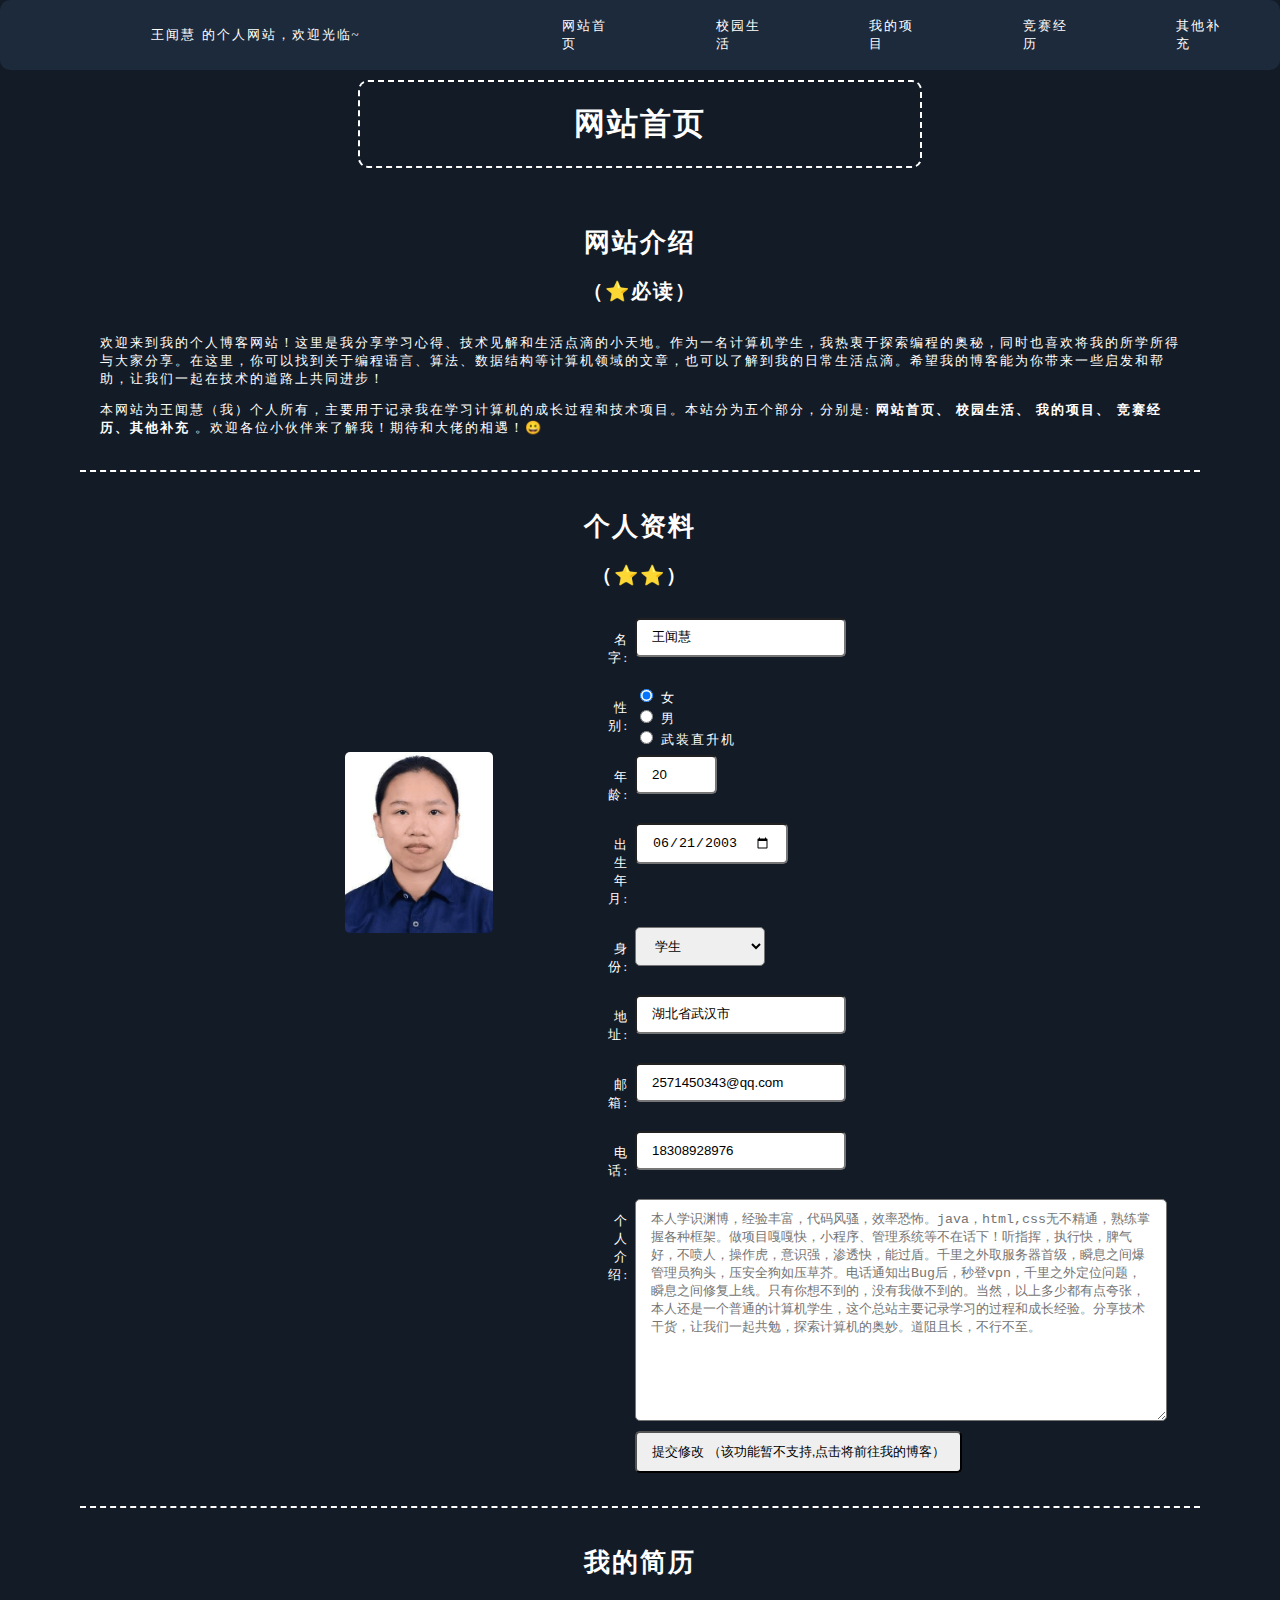
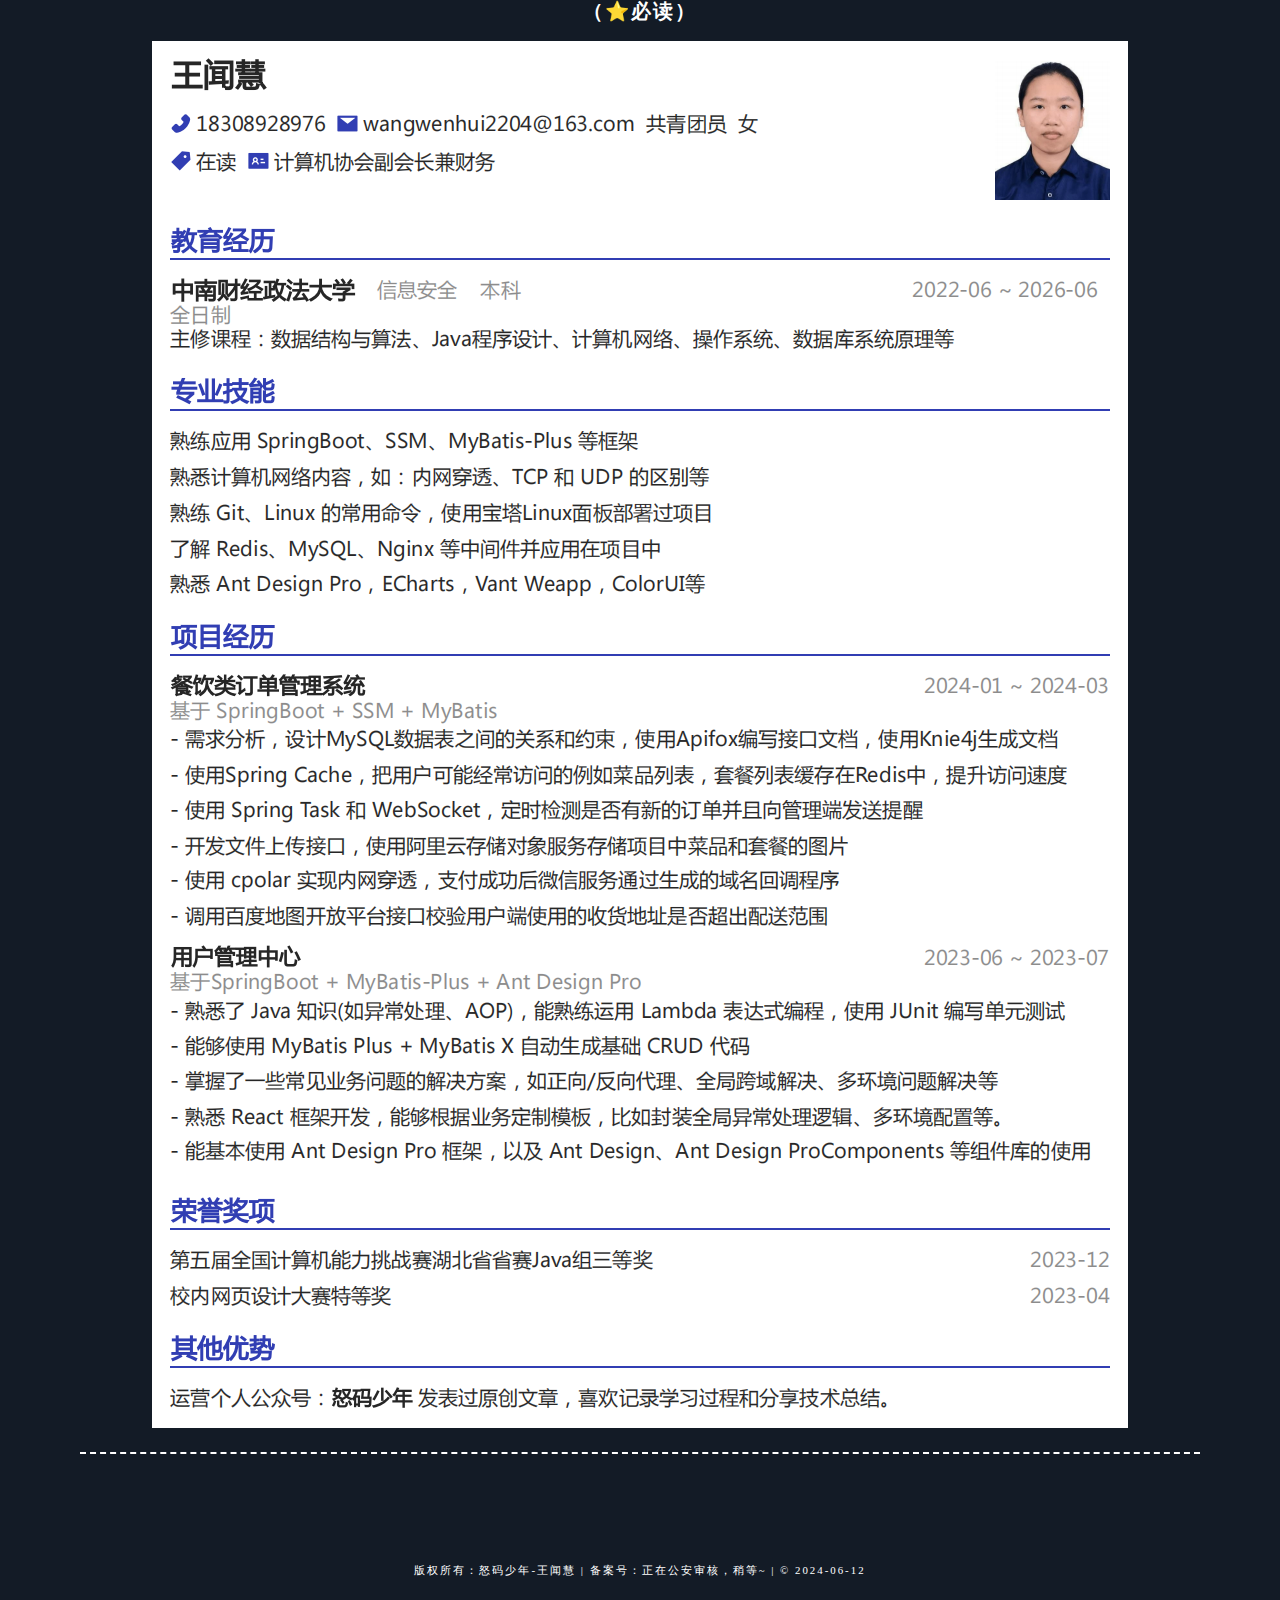
<file: index.html>
<!DOCTYPE html>
<html lang="en">

<head>
    <meta charset="UTF-8">
    <meta name="viewport" content="width=device-width, initial-scale=1.0">
    <title>个人网站-首页</title>
    <!-- 公共样式 -->
    <link rel="stylesheet" href="./css/base.css">
    <!-- 网站首页页面样式 -->
    <link rel="stylesheet" href="./css/index.css">
</head>

<body>
    <!-- 头部导航 -->
    <header>
        <div class="header-left">王闻慧 的个人网站，欢迎光临~</div>
        <div class="header-right">
            <a href="./index.html" target="_blank">网站首页</a>
            <a href="./html/campus.html" target="_blank">校园生活</a>
            <a href="./html/project.html" target="_blank">我的项目</a>
            <a href="./html/contest.html" target="_blank">竞赛经历</a>
            <a href="./html/other.html" target="_blank">其他补充</a>
        </div>
    </header>
    <!-- 中部内容 -->
    <div class="central">

        <!-- 页面title -->
        <div class="central-title">
            <h1>网站首页</h1>
        </div>
        <!-- 页面内容 -->

        <!-- 网站介绍 -->
        <div class="content-item">
            <div class="item-title">
                <h1>网站介绍</h1>
                <h2>（⭐必读）</h2>
            </div>
            <div class="item-content">
                <p>
                    欢迎来到我的个人博客网站！这里是我分享学习心得、技术见解和生活点滴的小天地。作为一名计算机学生，我热衷于探索编程的奥秘，同时也喜欢将我的所学所得与大家分享。在这里，你可以找到关于编程语言、算法、数据结构等计算机领域的文章，也可以了解到我的日常生活点滴。希望我的博客能为你带来一些启发和帮助，让我们一起在技术的道路上共同进步！
                </p>
                <p>本网站为王闻慧（我）个人所有，主要用于记录我在学习计算机的成长过程和技术项目。本站分为五个部分，分别是:
                    <a href="./index.html" target="_blank"><strong>网站首页、</strong></a>
                    <a href="./html/campus.html" target="_blank"><strong>校园生活、</strong></a>
                    <a href="./html/project.html" target="_blank"><strong>我的项目、</strong></a>
                    <a href="./html/contest.html" target="_blank"><strong>竞赛经历、</strong></a><a href="./html/other.html"
                        target="_blank"><strong>其他补充</strong></a>
                    。欢迎各位小伙伴来了解我！期待和大佬的相遇！😀
                </p>
            </div>
        </div>
        <!-- 个人资料 -->
        <div class="content-item">
            <div class="item-title">
                <h1>个人资料</h1>
                <h2>（⭐⭐）</h2>
            </div>
            <div class="item-content information">
                <div class="information-left">
                    <img src="./images/ID-photo.jpg" alt="ID-">
                </div>
                <div class="information-right">
                    <form action="https://blog.csdn.net/m0_74469506" method="post">
                        <div class="tableRow">
                            <p> 名字: </p>
                            <p> <input type="text" name="name" value="王闻慧" placeholder="王闻慧" required> </p>
                        </div>
                        <div class="tableRow">
                            <p> 性别: </p>
                            <p>
                                <input type="radio" name="gender" value="女" placeholder="女" checked> 女 <br>
                                <input type="radio" name="gender" value="男" placeholder="男"> 男 <br>
                                <input type="radio" name="gender" value="武装直升机" placeholder="武装直升机">
                                武装直升机
                            </p>
                        </div>
                        <div class="tableRow">
                            <p> 年龄: </p>
                            <p> <input type="number" name="bags" value="20" min="1" max="25" placeholder="20"> </p>
                        </div>
                        <div class="tableRow label">
                            <p> 出生年月: </p>
                            <p> <input type="date" name="date" value="2003-06-21" placeholder="2003-06-21"> </p>
                        </div>
                        <div class="tableRow">
                            <p>
                                身份:
                            </p>
                            <p>
                                <select name="role" title="role">
                                    <option value="student">学生</option>
                                    <option value="preparing-programmer">预备役程序员</option>
                                    <option value="post-2000s">00后</option>
                                    <option value="novel-comic-fan">小说漫画狂魔</option>
                                </select>
                            </p>
                        </div>
                        <div class="tableRow">
                            <p> 地址: </p>
                            <p> <input type="text" name="address" value="湖北省武汉市" placeholder="湖北省武汉市" required> </p>
                        </div>
                        <div class="tableRow">
                            <p> 邮箱: </p>
                            <p> <input type="email" name="zip" value="2571450343@qq.com" placeholder="2571450343@qq.com"
                                    required> </p>
                        </div>
                        <div class="tableRow">
                            <p> 电话: </p>
                            <p> <input type="tel" name="phone" value="18308928976" placeholder="18308928976" required>
                            </p>
                        </div>
                        <div class="tableRow">
                            <p> 个人介绍: </p>
                            <p>
                                <textarea name="comments"
                                    placeholder="本人学识渊博，经验丰富，代码风骚，效率恐怖。java，html,css无不精通，熟练掌握各种框架。做项目嘎嘎快，小程序、管理系统等不在话下！听指挥，执行快，脾气好，不喷人，操作虎，意识强，渗透快，能过盾。千里之外取服务器首级，瞬息之间爆管理员狗头，压安全狗如压草芥。电话通知出Bug后，秒登vpn，千里之外定位问题，瞬息之间修复上线。只有你想不到的，没有我做不到的。当然，以上多少都有点夸张，本人还是一个普通的计算机学生，这个总站主要记录学习的过程和成长经验。分享技术干货，让我们一起共勉，探索计算机的奥妙。道阻且长，不行不至。"></textarea>
                            </p>
                        </div>
                        <div class="tableRow">
                            <p></p>
                            <p> <input type="submit" value="提交修改 （该功能暂不支持,点击将前往我的博客）"> </p>
                        </div>
                    </form>

                </div>
            </div>
        </div>
        <!-- 我的简历 -->
        <div class="content-item">
            <div class="item-title">
                <h1>我的简历</h1>
                <h2>（⭐必读）</h2>
            </div>
            <div class="item-content">
                <img src="./images/jianli.png" alt="我的简历">
            </div>
        </div>
    </div>
    <!-- 尾部信息 -->
    <footer>
        <div>
            <a href="./images/wx.jpg" target="_blank">版权所有：怒码少年-王闻慧</a>&nbsp;|&nbsp;备案号：正在公安审核，稍等~&nbsp;|&nbsp;&copy;
            2024-06-12
        </div>
    </footer>
</body>

</html>
</file>
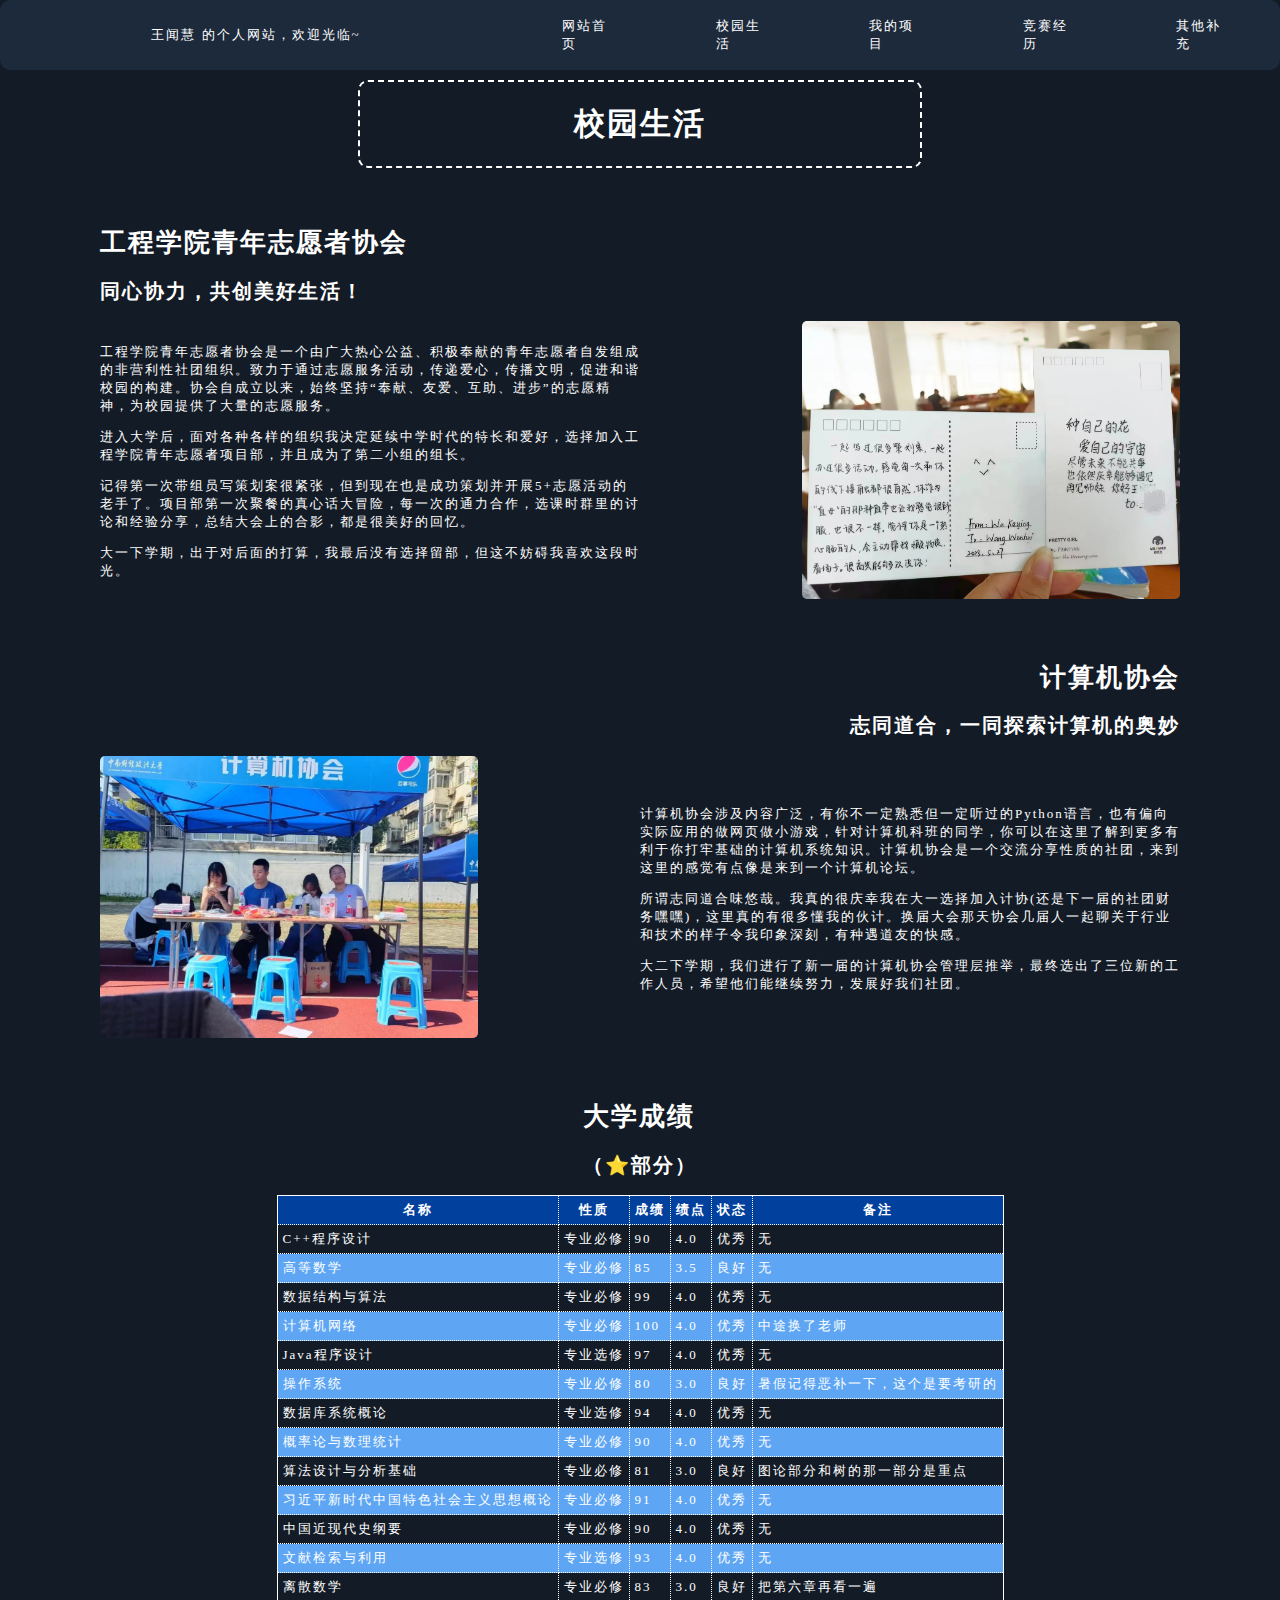
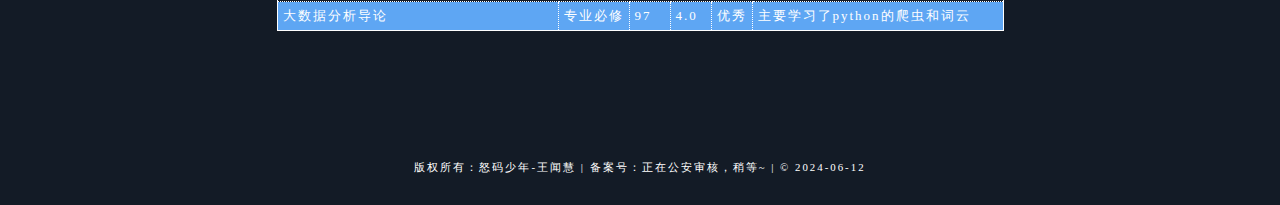
<file: html/campus.html>
<!DOCTYPE html>
<html lang="en">

<head>
    <meta charset="UTF-8">
    <meta name="viewport" content="width=device-width, initial-scale=1.0">
    <title>校园生活</title>
    <!-- 公共样式 -->
    <link rel="stylesheet" href="../css/base.css">
    <!-- 校园生活页面样式 -->
    <link rel="stylesheet" href="../css/campus.css">
</head>

<body>
    <!-- 头部导航 -->
    <header>
        <div class="header-left">王闻慧 的个人网站，欢迎光临~</div>
        <div class="header-right">
            <a href="../index.html" target="_blank">网站首页</a>
            <a href="./campus.html" target="_blank">校园生活</a>
            <a href="./project.html" target="_blank">我的项目</a>
            <a href="./contest.html" target="_blank">竞赛经历</a>
            <a href="./other.html" target="_blank">其他补充</a>
        </div>
    </header>
    <!-- 中部内容 -->
    <div class="central">
        <!-- 页面title -->
        <div class="central-title">
            <h1>校园生活</h1>
        </div>

        <!-- 页面内容 -->
        <!-- 志愿活动 -->
        <div class="content-item">
            <div class="item-title">
                <h1>工程学院青年志愿者协会</h1>
                <h2>同心协力，共创美好生活！</h2>
            </div>
            <div class="item-content activity">
                <div class="activity-left">
                    <p>工程学院青年志愿者协会是一个由广大热心公益、积极奉献的青年志愿者自发组成的非营利性社团组织。致力于通过志愿服务活动，传递爱心，传播文明，促进和谐校园的构建。协会自成立以来，始终坚持“奉献、友爱、互助、进步”的志愿精神，为校园提供了大量的志愿服务。
                    </p>
                    <p>
                        进入大学后，面对各种各样的组织我决定延续中学时代的特长和爱好，选择加入工程学院青年志愿者项目部，并且成为了第二小组的组长。
                    </p>
                    <p>
                        记得第一次带组员写策划案很紧张，但到现在也是成功策划并开展5+志愿活动的老手了。项目部第一次聚餐的真心话大冒险，每一次的通力合作，选课时群里的讨论和经验分享，总结大会上的合影，都是很美好的回忆。
                    </p>
                    <p>
                        大一下学期，出于对后面的打算，我最后没有选择留部，但这不妨碍我喜欢这段时光。
                    </p>
                </div>
                <div class="activity-right">
                    <img src="../images/qingnian.jpg" alt="志愿者协会活动卡片">
                </div>
            </div>
        </div>
        <!-- 社团活动 -->
        <div class="content-item">
            <div class="item-title computer-title">
                <h1>计算机协会</h1>
                <h2>志同道合，一同探索计算机的奥妙</h2>
            </div>
            <div class="item-content activity">
                <div class="computer-left">
                    <img src="../images/computer.jpg" alt="计算机协会活动卡片">
                </div>
                <div class="computer-right">
                    <p>计算机协会涉及内容广泛，有你不一定熟悉但一定听过的Python语言，也有偏向实际应用的做网页做小游戏，针对计算机科班的同学，你可以在这里了解到更多有利于你打牢基础的计算机系统知识。计算机协会是一个交流分享性质的社团，来到这里的感觉有点像是来到一个计算机论坛。
                    </p>
                    <p>
                        所谓志同道合味悠哉。我真的很庆幸我在大一选择加入计协(还是下一届的社团财务嘿嘿)，这里真的有很多懂我的伙计。换届大会那天协会几届人一起聊关于行业和技术的样子令我印象深刻，有种遇道友的快感。
                    </p>
                    <p>
                        大二下学期，我们进行了新一届的计算机协会管理层推举，最终选出了三位新的工作人员，希望他们能继续努力，发展好我们社团。
                    </p>
                </div>
            </div>
        </div>
        <!-- 大学成绩 -->
        <div class="content-item grades">
            <div class="item-title">
                <h1>大学成绩</h1>
                <h2>（⭐部分）</h2>
            </div>
            <div class="item-content">
                <table>
                    <thead>
                        <tr>
                            <th>名称</th>
                            <th>性质</th>
                            <th>成绩</th>
                            <th>绩点</th>
                            <th>状态</th>
                            <th>备注</th>
                        </tr>
                    </thead>
                    <tbody>
                        <tr>
                            <td>C++程序设计</td>
                            <td class="center">专业必修</td>
                            <td class="center">90</td>
                            <td class="right">4.0</td>
                            <td class="right">优秀</td>
                            <td class="center">无</td>
                        </tr>
                        <tr class="cellcolor">
                            <td>高等数学</td>
                            <td class="center">专业必修</td>
                            <td class="center">85</td>
                            <td class="right">3.5</td>
                            <td class="right">良好</td>
                            <td class="center">无</td>
                        </tr>
                        <tr>
                            <td>数据结构与算法</td>
                            <td class="center">专业必修</td>
                            <td class="center">99</td>
                            <td class="right">4.0</td>
                            <td class="right">优秀</td>
                            <td class="center">无</td>
                        </tr>
                        <tr class="cellcolor">
                            <td>计算机网络</td>
                            <td class="center">专业必修</td>
                            <td class="center">100</td>
                            <td class="right">4.0</td>
                            <td class="right">优秀</td>
                            <td class="center">中途换了老师</td>
                        </tr>
                        <tr>
                            <td>Java程序设计</td>
                            <td class="center">专业选修</td>
                            <td class="center">97</td>
                            <td class="right">4.0</td>
                            <td class="right">优秀</td>
                            <td class="center">无</td>
                        </tr>
                        <tr class="cellcolor">
                            <td>操作系统</td>
                            <td class="center">专业必修</td>
                            <td class="center">80</td>
                            <td class="right">3.0</td>
                            <td class="right">良好</td>
                            <td class="center">暑假记得恶补一下，这个是要考研的</td>
                        </tr>
                        <tr>
                            <td>数据库系统概论</td>
                            <td class="center">专业选修</td>
                            <td class="center">94</td>
                            <td class="right">4.0</td>
                            <td class="right">优秀</td>
                            <td class="center">无</td>
                        </tr>
                        <tr class="cellcolor">
                            <td>概率论与数理统计</td>
                            <td class="center">专业必修</td>
                            <td class="center">90</td>
                            <td class="right">4.0</td>
                            <td class="right">优秀</td>
                            <td class="center">无</td>
                        </tr>
                        <tr>
                            <td>算法设计与分析基础</td>
                            <td class="center">专业必修</td>
                            <td class="center">81</td>
                            <td class="right">3.0</td>
                            <td class="right">良好</td>
                            <td class="center">图论部分和树的那一部分是重点</td>
                        </tr>
                        <tr class="cellcolor">
                            <td>习近平新时代中国特色社会主义思想概论</td>
                            <td class="center">专业必修</td>
                            <td class="center">91</td>
                            <td class="right">4.0</td>
                            <td class="right">优秀</td>
                            <td class="center">无</td>
                        </tr>
                        <tr>
                            <td>中国近现代史纲要</td>
                            <td class="center">专业必修</td>
                            <td class="center">90</td>
                            <td class="right">4.0</td>
                            <td class="right">优秀</td>
                            <td class="center">无</td>
                        </tr>
                        <tr class="cellcolor">
                            <td>文献检索与利用</td>
                            <td class="center">专业选修</td>
                            <td class="center">93</td>
                            <td class="right">4.0</td>
                            <td class="right">优秀</td>
                            <td class="center">无</td>
                        </tr>
                        <tr>
                            <td>离散数学</td>
                            <td class="center">专业必修</td>
                            <td class="center">83</td>
                            <td class="right">3.0</td>
                            <td class="right">良好</td>
                            <td class="center">把第六章再看一遍</td>
                        </tr>
                        <tr class="cellcolor">
                            <td>大数据分析导论</td>
                            <td class="center">专业必修</td>
                            <td class="center">97</td>
                            <td class="right">4.0</td>
                            <td class="right">优秀</td>
                            <td class="center">主要学习了python的爬虫和词云</td>
                        </tr>
                    </tbody>

                </table>
            </div>
        </div>
    </div>
    <!-- 尾部信息 -->
    <footer>
        <div>
            <a href="./images/wx.jpg" target="_blank">版权所有：怒码少年-王闻慧</a>&nbsp;|&nbsp;备案号：正在公安审核，稍等~&nbsp;|&nbsp;&copy;
            2024-06-12
        </div>
    </footer>
</body>

</html>
</file>
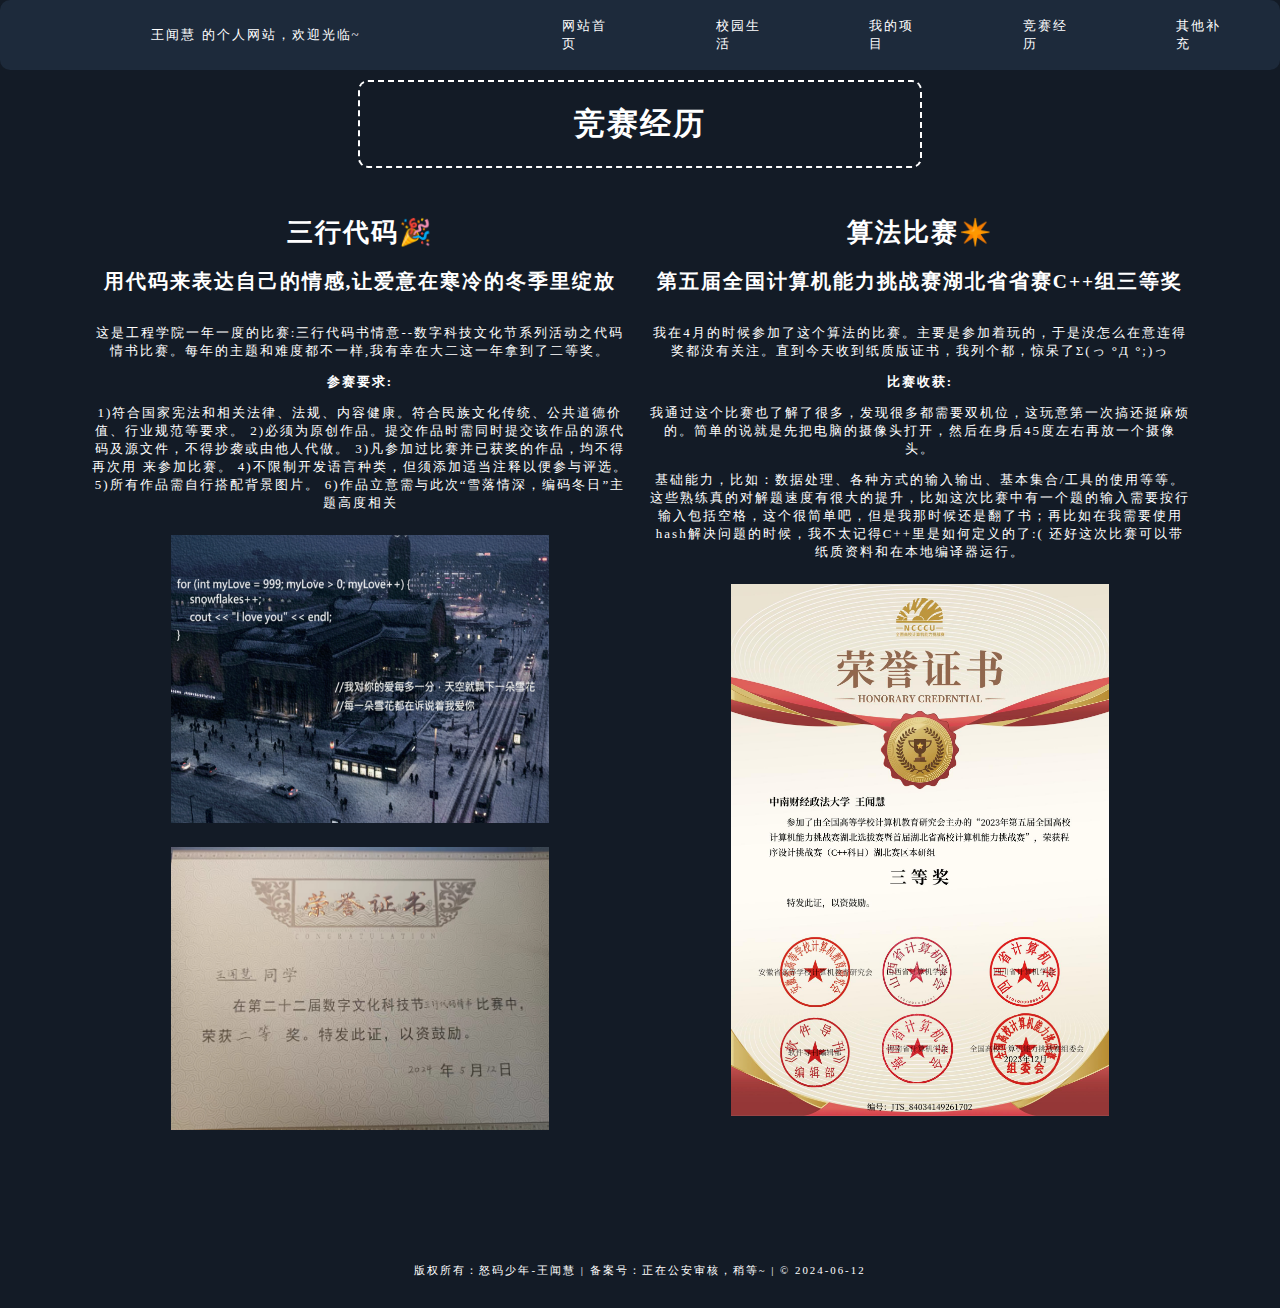
<file: html/contest.html>
<!DOCTYPE html>
<html lang="en">

<head>
    <meta charset="UTF-8">
    <meta name="viewport" content="width=device-width, initial-scale=1.0">
    <title>竞赛经历</title>
    <!-- 公共样式 -->
    <link rel="stylesheet" href="../css/base.css">
    <!-- 竞赛经历页面样式 -->
    <link rel="stylesheet" href="../css/contest.css">
</head>

<body>
    <!-- 头部导航 -->
    <header>
        <div class="header-left">王闻慧 的个人网站，欢迎光临~</div>
        <div class="header-right">
            <a href="../index.html" target="_blank">网站首页</a>
            <a href="./campus.html" target="_blank">校园生活</a>
            <a href="./project.html" target="_blank">我的项目</a>
            <a href="./contest.html" target="_blank">竞赛经历</a>
            <a href="./other.html" target="_blank">其他补充</a>
        </div>
    </header>
    <!-- 中部 -->
    <div class="central">
        <!-- 页面title -->
        <div class="central-title">
            <h1>竞赛经历</h1>
        </div>
        <!-- 页面内容 -->
        <div class="content">
            <!-- 三行代码 -->
            <div class="content-item">
                <div class="item-title">
                    <h1>三行代码🎉</h1>
                    <h2>用代码来表达自己的情感,让爱意在寒冷的冬季里绽放</h2>
                </div>
                <div class="item-content">
                    <p>
                        这是工程学院一年一度的比赛:三行代码书情意--数字科技文化节系列活动之代码情书比赛。每年的主题和难度都不一样,我有幸在大二这一年拿到了二等奖。
                    </p>
                    <strong>参赛要求:</strong>
                    <p>
                        1)符合国家宪法和相关法律、法规、内容健康。符合民族文化传统、公共道德价值、行业规范等要求。

                        2)必须为原创作品。提交作品时需同时提交该作品的源代码及源文件，不得抄袭或由他人代做。

                        3)凡参加过比赛并已获奖的作品，均不得再次用

                        来参加比赛。

                        4)不限制开发语言种类，但须添加适当注释以便参与评选。

                        5)所有作品需自行搭配背景图片。

                        6)作品立意需与此次“雪落情深，编码冬日”主题高度相关

                    </p>
                </div>
                <div class="item-content">
                    <img src="../images/contest01.png" alt="代码情书比赛作品">
                </div>
                <div class="item-content">
                    <img src="../images/contest00.jpg" alt="代码情书比赛获奖">
                </div>
            </div>
            <!-- 算法比赛 -->
            <div class="content-item">
                <div class="item-title">
                    <h1>算法比赛✴️</h1>
                    <h2>第五届全国计算机能力挑战赛湖北省省赛C++组三等奖</h2>
                </div>
                <div class="item-content">
                    <p>
                        我在4月的时候参加了这个算法的比赛。主要是参加着玩的，于是没怎么在意连得奖都没有关注。直到今天收到纸质版证书，我列个都，惊呆了Σ(っ °Д °;)っ
                    </p>
                    <strong>比赛收获:</strong>
                    <p>
                        我通过这个比赛也了解了很多，发现很多都需要双机位，这玩意第一次搞还挺麻烦的。简单的说就是先把电脑的摄像头打开，然后在身后45度左右再放一个摄像头。
                    </p>
                    <p>
                        基础能力，比如：数据处理、各种方式的输入输出、基本集合/工具的使用等等。

                        这些熟练真的对解题速度有很大的提升，比如这次比赛中有一个题的输入需要按行输入包括空格，这个很简单吧，但是我那时候还是翻了书；再比如在我需要使用hash解决问题的时候，我不太记得C++里是如何定义的了:(

                        还好这次比赛可以带纸质资料和在本地编译器运行。
                    </p>
                </div>
                <div class="item-content">
                    <img src="../images/contest02.jpg" alt="算法比赛获奖">
                </div>
            </div>
        </div>

    </div>
    <!-- 尾部信息 -->
    <footer>
        <div>
            <a href="./images/wx.jpg" target="_blank">版权所有：怒码少年-王闻慧</a>&nbsp;|&nbsp;备案号：正在公安审核，稍等~&nbsp;|&nbsp;&copy;
            2024-06-12
        </div>
    </footer>
</body>

</html>
</file>
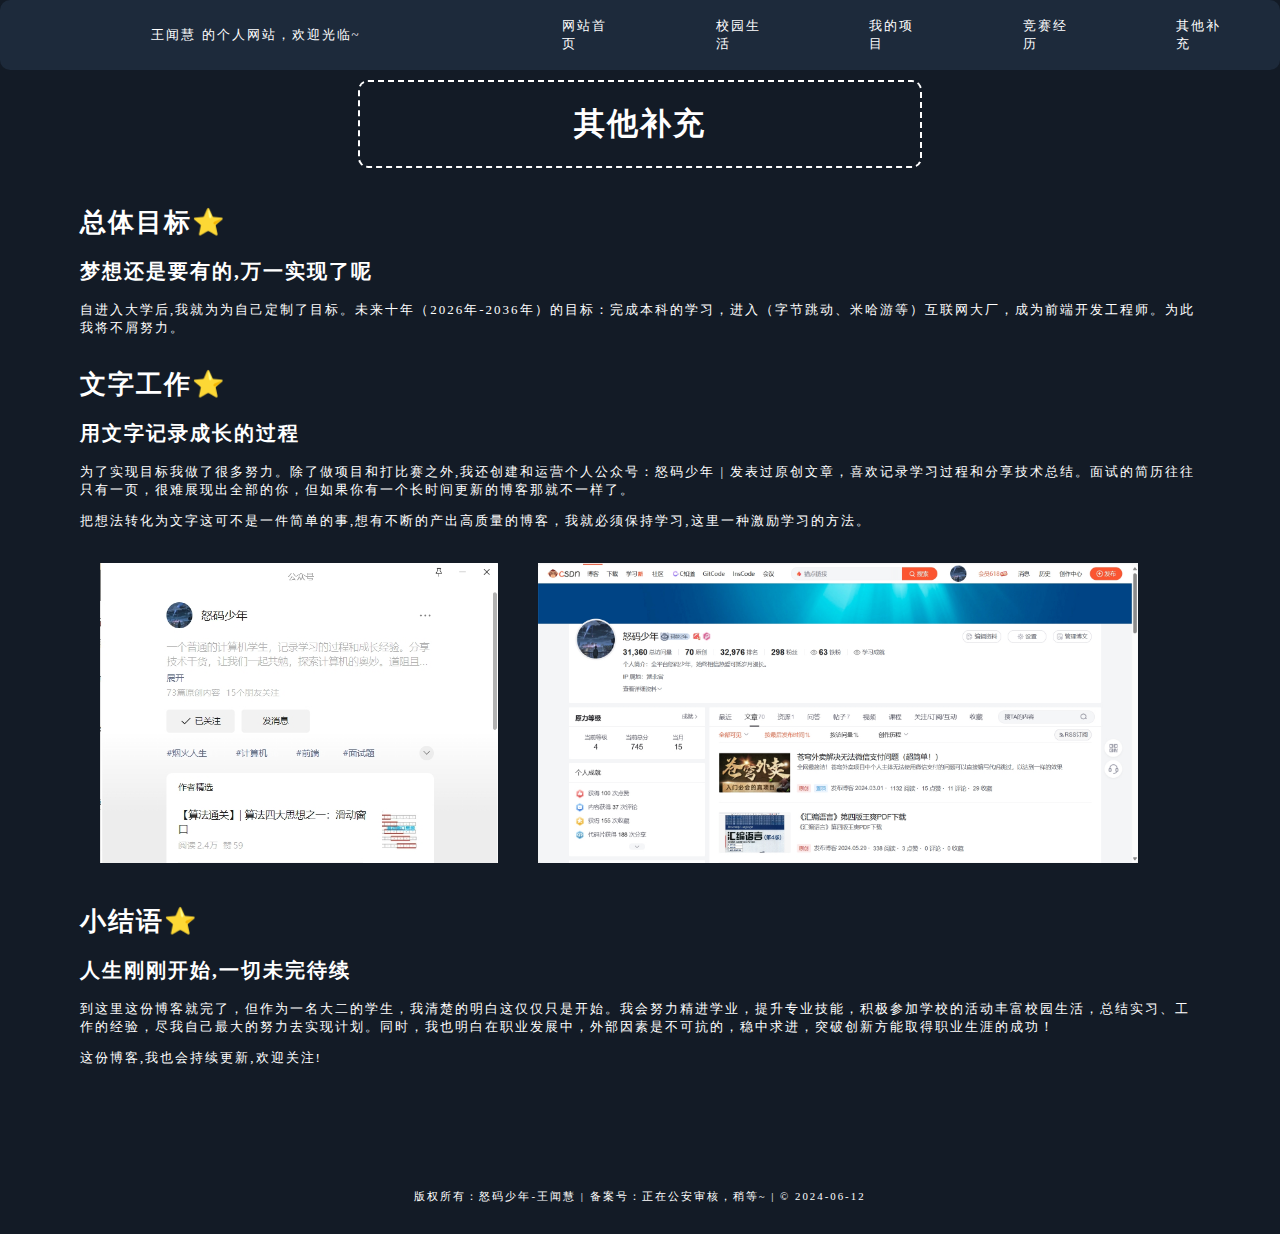
<file: html/other.html>
<!DOCTYPE html>
<html lang="en">

<head>
    <meta charset="UTF-8">
    <meta name="viewport" content="width=device-width, initial-scale=1.0">
    <title>其他补充</title>
    <!-- 公共样式 -->
    <link rel="stylesheet" href="../css/base.css">
    <!-- 其他补充页面样式 -->
    <link rel="stylesheet" href="../css/other.css">
</head>

<body>
    <!-- 头部导航 -->
    <header>
        <div class="header-left">王闻慧 的个人网站，欢迎光临~</div>
        <div class="header-right">
            <a href="../index.html" target="_blank">网站首页</a>
            <a href="./campus.html" target="_blank">校园生活</a>
            <a href="./project.html" target="_blank">我的项目</a>
            <a href="./contest.html" target="_blank">竞赛经历</a>
            <a href="./other.html" target="_blank">其他补充</a>
        </div>
    </header>
    <!-- 中部 -->
    <div class="central">
        <!-- 页面title -->
        <div class="central-title">
            <h1>其他补充</h1>
        </div>
        <!-- 页面内容 -->

        <!-- 总体目标 -->
        <div class="content-item">
            <div class="item-title">
                <h1>总体目标⭐</h1>
                <h2>梦想还是要有的,万一实现了呢</h2>
            </div>
            <div class="item-content">
                <p>
                    自进入大学后,我就为为自己定制了目标。未来十年（2026年-2036年）的目标：完成本科的学习，进入（字节跳动、米哈游等）互联网大厂，成为前端开发工程师。为此我将不屑努力。
                </p>
            </div>
        </div>
        <!-- 文字工作 -->
        <div class="content-item">
            <div class="item-title">
                <h1>文字工作⭐</h1>
                <h2>用文字记录成长的过程</h2>
            </div>
            <div class="item-content">
                <p>
                    为了实现目标我做了很多努力。除了做项目和打比赛之外,我还创建和运营个人公众号：怒码少年 |
                    发表过原创文章，喜欢记录学习过程和分享技术总结。面试的简历往往只有一页，很难展现出全部的你，但如果你有一个长时间更新的博客那就不一样了。
                </p>
                <p>
                    把想法转化为文字这可不是一件简单的事,想有不断的产出高质量的博客，我就必须保持学习,这里一种激励学习的方法。
                </p>
            </div>
        </div>
        <!-- 文字工作的图片 -->
        <div class="content-item">
            <img src="../images/other01.jpg" alt="个人公众号">
        </div>
        <div class="content-item">
            <img src="../images/other02.png" alt="个人博客">
        </div>
        <!-- 小结语 -->
        <div class="content-item">
            <div class="item-title">
                <h1>小结语⭐</h1>
                <h2>人生刚刚开始,一切未完待续</h2>
            </div>
            <div class="item-content">
                <p>
                    到这里这份博客就完了，但作为一名大二的学生，我清楚的明白这仅仅只是开始。我会努力精进学业，提升专业技能，积极参加学校的活动丰富校园生活，总结实习、工作的经验，尽我自己最大的努力去实现计划。同时，我也明白在职业发展中，外部因素是不可抗的，稳中求进，突破创新方能取得职业生涯的成功！
                </p>
                <p>
                    这份博客,我也会持续更新,欢迎关注!
                </p>
            </div>
        </div>
    </div>
    </div>
    <!-- 尾部信息 -->
    <footer>
        <div>
            <a href="./images/wx.jpg" target="_blank">版权所有：怒码少年-王闻慧</a>&nbsp;|&nbsp;备案号：正在公安审核，稍等~&nbsp;|&nbsp;&copy;
            2024-06-12
        </div>
    </footer>
</body>

</html>
</file>
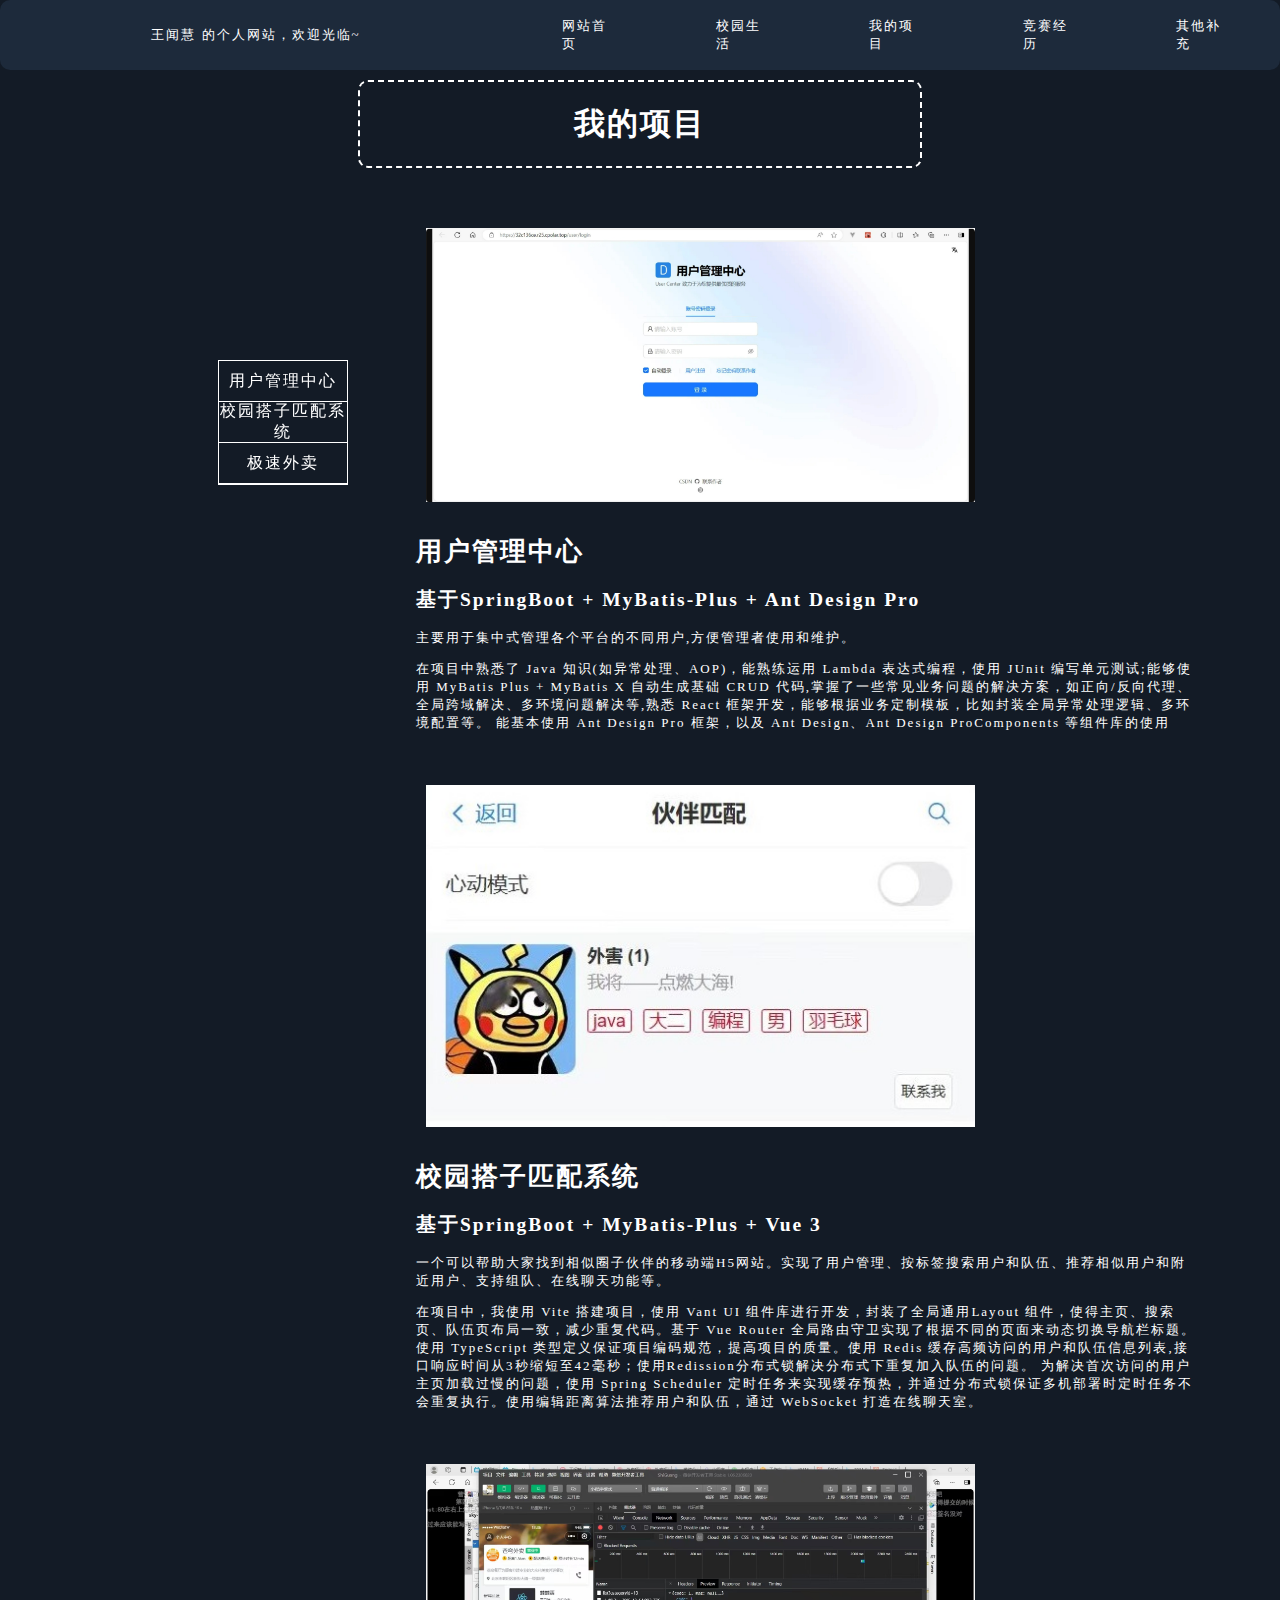
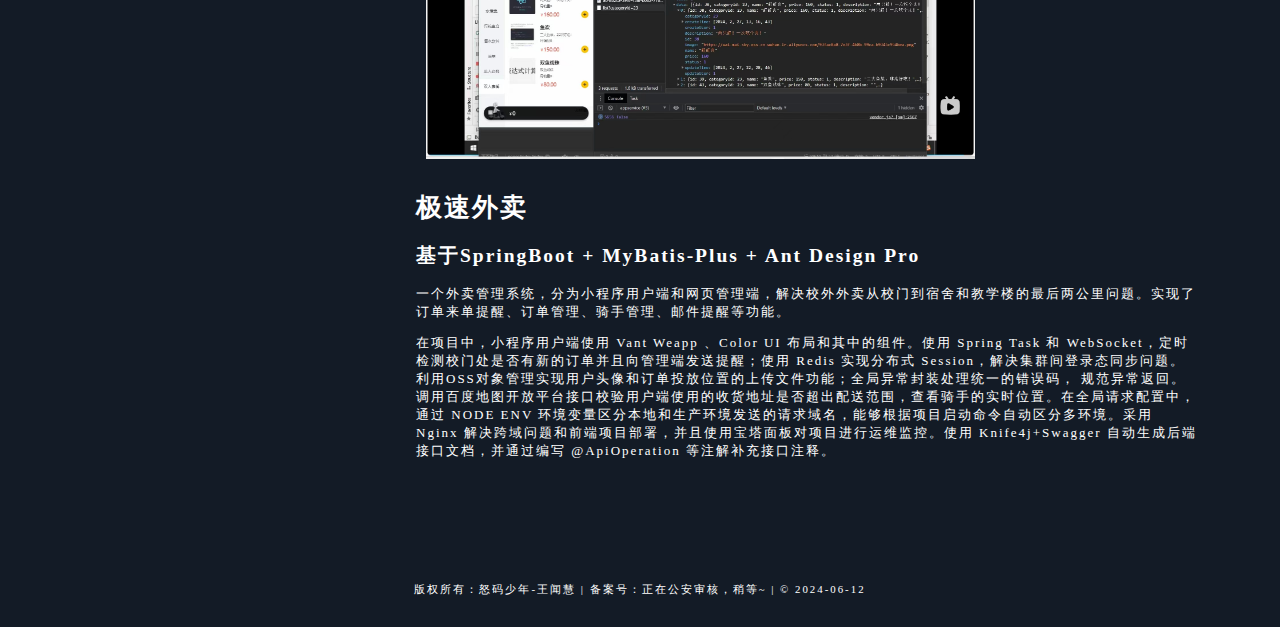
<file: html/project.html>
<!DOCTYPE html>
<html lang="en">

<head>
    <meta charset="UTF-8">
    <meta name="viewport" content="width=device-width, initial-scale=1.0">
    <title>我的项目</title>
    <!-- 公共样式 -->
    <link rel="stylesheet" href="../css/base.css">
    <!-- 我的项目页面样式 -->
    <link rel="stylesheet" href="../css/project.css">
</head>

<body>
    <!-- 头部导航 -->
    <header>
        <div class="header-left">王闻慧 的个人网站，欢迎光临~</div>
        <div class="header-right">
            <a href="../index.html" target="_blank">网站首页</a>
            <a href="./campus.html" target="_blank">校园生活</a>
            <a href="./project.html" target="_blank">我的项目</a>
            <a href="./contest.html" target="_blank">竞赛经历</a>
            <a href="./other.html" target="_blank">其他补充</a>
        </div>
    </header>
    <!-- 中部 -->
    <div class="central">
        <!-- 页面title -->
        <div class="central-title">
            <h1>我的项目</h1>
        </div>
        <!-- 页面内容 -->
        <!-- 边栏导航区 -->
        <nav>
            <div class="nav-item">
                <a href="#userCenter">用户管理中心</a>
            </div>
            <div class="nav-item">
                <a href="#xunYou">校园搭子匹配系统</a>
            </div>
            <div class="nav-item">
                <a href="#waiMai">极速外卖</a>
            </div>
        </nav>
        <!-- 项目区 -->
        <div class="content-item" id="userCenter">
            <img src="../images/project01.png" alt="用户管理中心" >
            <div class="item-title">
                <h1>用户管理中心</h1>
                <h2>基于SpringBoot + MyBatis-Plus + Ant Design Pro</h2>
            </div>
            <div class="item-content">
                <p>
                    主要用于集中式管理各个平台的不同用户,方便管理者使用和维护。
                </p>
                <p>
                    在项目中熟悉了 Java 知识(如异常处理、AOP)，能熟练运用 Lambda 表达式编程，使用 JUnit 编写单元测试;能够使用 MyBatis Plus + MyBatis X 自动生成基础 CRUD 代码,掌握了一些常见业务问题的解决方案，如正向/反向代理、全局跨域解决、多环境问题解决等,熟悉 React 框架开发，能够根据业务定制模板，比如封装全局异常处理逻辑、多环境配置等。
                    能基本使用 Ant Design Pro 框架，以及 Ant Design、Ant Design ProComponents 等组件库的使用
                </p>
            </div>
        </div>
        <div class="content-item" id="xunYou">
            <img src="../images/project02.jpg" alt="校园搭子匹配系统" >
            <div class="item-title">
                <h1 >校园搭子匹配系统</h1>
                <h2>基于SpringBoot + MyBatis-Plus + Vue 3</h2>
            </div>
            <div class="item-content">
                <p>
                    一个可以帮助大家找到相似圈子伙伴的移动端H5网站。实现了用户管理、按标签搜索用户和队伍、推荐相似用户和附近用户、支持组队、在线聊天功能等。
                </p>
                <p>
                    在项目中，我使用 Vite 搭建项目，使用 Vant UI 组件库进行开发，封装了全局通用Layout 组件，使得主页、搜索页、队伍页布局一致，减少重复代码。基于 Vue Router 全局路由守卫实现了根据不同的页面来动态切换导航栏标题。 使用 TypeScript 类型定义保证项目编码规范，提高项目的质量。使用 Redis 缓存高频访问的用户和队伍信息列表,接口响应时间从3秒缩短至42毫秒；使用Redission分布式锁解决分布式下重复加入队伍的问题。 为解决首次访问的用户主页加载过慢的问题，使用 Spring Scheduler 定时任务来实现缓存预热，并通过分布式锁保证多机部署时定时任务不会重复执行。使用编辑距离算法推荐用户和队伍，通过 WebSocket 打造在线聊天室。
                </p>
               
            </div>
        </div>
        <div class="content-item" id="waiMai">
            <img src="../images/project03.jpg" alt="极速外卖" >
            <div class="item-title">
                <h1 >极速外卖</h1>
                <h2>基于SpringBoot + MyBatis-Plus + Ant Design Pro</h2>
            </div>
            <div class="item-content">
                <p>
                    一个外卖管理系统，分为小程序用户端和网页管理端，解决校外外卖从校门到宿舍和教学楼的最后两公里问题。实现了订单来单提醒、订单管理、骑手管理、邮件提醒等功能。
                </p>
                <p>
                    在项目中，小程序用户端使用 Vant Weapp 、Color UI 布局和其中的组件。使用 Spring Task 和 WebSocket，定时检测校门处是否有新的订单并且向管理端发送提醒；使用 Redis 实现分布式 Session，解决集群间登录态同步问题。 
利用OSS对象管理实现用户头像和订单投放位置的上传文件功能；全局异常封装处理统一的错误码， 规范异常返回。调用百度地图开放平台接口校验用户端使用的收货地址是否超出配送范围，查看骑手的实时位置。在全局请求配置中，通过 NODE ENV 环境变量区分本地和生产环境发送的请求域名，能够根据项目启动命令自动区分多环境。采用 Nginx 解决跨域问题和前端项目部署，并且使用宝塔面板对项目进行运维监控。使用 Knife4j+Swagger 自动生成后端接口文档，并通过编写 @ApiOperation 等注解补充接口注释。
                </p>
                
            </div>
        </div>
    </div>
    <!-- 尾部信息 -->
    <footer>
        <div>
            <a href="../images/wx.jpg" target="_blank">版权所有：怒码少年-王闻慧</a>&nbsp;|&nbsp;备案号：正在公安审核，稍等~&nbsp;|&nbsp;&copy;
            2024-06-12
        </div>
    </footer>
</body>

</html>
</file>
<file: css/base.css>
/* 基础布局样式 */

body{
    /* 使用flex */
    display: flex;  
    flex-direction: column;  
    margin: 0px;
    width: 100%;
    height: 100%;
    padding: 0px;
    font-size: 13px;
    letter-spacing: 2px;
    background-color: #131B26;
    color: white;
}

/* 统一a标签，不要下划线，字体颜色为白色 */
a{
  text-decoration: none;
  color: white;
}
/* 统一div标签，背景都是一个颜色 */
div,header{
    border-radius: 10px;
}


/* 头部导航栏 */
header{
    position: fixed;
    top: 0px;
    width: 100%;
    height: 70px;
    background-color: #1D2A3B;
}
/* 头部左边 */
header .header-left{
    width: 40%;
    height: 70px;
    float: left;
    display: flex;
    justify-content: center;
    align-items: center;
}
/* 头部右侧使用flex布局让子元素平均摊开 */
header .header-right{
    width: 60%;
    height: 70px;
    float: right;
    display: flex;
    justify-content: space-between;
    align-items: center;
}
/* 标签内再次使用flex布局使得文字居中 */
header .header-right a{
    width: 100%;
    height: 100%;
    margin: 0 50px;
    display: flex;
    justify-content: center;
    align-items: center;
}
header .header-right a:hover{
    background-color: rgb(107, 112, 116);
}

/* 页面title */
.central-title{
    width: 50%;
    margin: auto;
    margin-bottom: 20px;
    text-align: center;
    border: 2px white dashed;
    font-size: larger;
    font-weight: 700;
}
.central{
    padding: 10px;
}

/* 中部内容 */
.central{
    margin: 70px;
    flex: 1; /* 这将使内容占据除了页脚之外的所有可用空间 */ 
}

/* 尾部信息 */
footer {
    font-size: smaller;
    margin: 30px;
    text-align: center;
}
</file>
<file: css/index.css>
/* 网站首页页面样式 */

/* 内容各部分flex */
.content-item{
    display: flex;
    flex-direction: column;
    justify-content: space-between;
    align-items: center;
    padding: 20px;
    border-radius: 0%;
    border-bottom: 2px white dashed;
}

/* 标题居中 */
.item-title{
    text-align: center;
}

/* 个人资料部分使用flex布局分为左右两部分 */
.information{
    width: 100%;
    display: flex;
    justify-content:right;
}
.information-left{
    text-align: right;
    width: 50%;
  
}
.information-right{
   width: 60%;
}

.information-left > img {
    width: 30%;
    /* 调整照片位置 */
    margin-right: 20%;
    margin-top: 30%; 
    border-radius: 5px;
}

/* 表单部分 */
form {
	display: table;
	padding: 10px;
}

form textarea {
	width: 500px;
	height: 200px;
}

div.tableRow {
	display: table-row;
}

div.tableRow p {
	display: table-cell;
	vertical-align: top;
	padding: 3px;
}
div.tableRow p:first-child {
	text-align: right;
    display: flex;
    align-items: center;
}
p.heading {
	font-weight: bold;
}

input ,textarea,select,option{
    outline-style: none;
    border-radius: 5px;
    padding: 10px 15px;
}
</file>
<file: css/campus.css>
/* 校园生活页面样式 */

.content-item {
    padding: 20px;
}

/* 使用flex布局分成两个左右容器 */
.activity,
.computer {
    width: 100%;
    display: flex;
    justify-content: space-between;
    align-items: center;
}

/* 志愿活动部分 */
.activity-left {
    width: 50%;
}

.activity-right {
    width: 50%;
    text-align: right;
}

.activity-right>img {
    /* 调整照片位置 */
    width: 70%;
    border-radius: 5px;
}

/* 计算机协会部分 */
/* 文字靠右 */
.computer-title {
    text-align: right;
}

.computer-left {
    width: 50%;
    text-align: left;
}

.computer-right {
    width: 50%;
}

.computer-left>img {
    /* 调整照片位置 */
    width: 70%;
    border-radius: 5px;
}

/* 大学成绩部分 */
.grades {
    display: flex;
    flex-direction: column;
    justify-content: space-between;
    align-items: center;
}

/* 表格部分 */
table {
    margin-left: 20px;
    margin-right: 20px;
    border: thin solid white;
    caption-side: bottom;
    border-collapse: collapse;
}

table table th {
    background-color: white;
}

td,
th {
    border: thin dotted white;
    padding: 5px;
}

th {
    background-color: #02409e;
}

.cellcolor {
    background-color: #5ea6f3;
}
</file>
<file: css/contest.css>
/* 竞赛经历页面样式 */

/* 把中部(主体内容区)分为左右两个容器 */
.content {
   display: flex;
}

.content > .content-item {
    width: 50%;
    padding: 10px;
}
/* 左右两个容器里,改变主轴方向,使得容器里的内容垂直居中 */
.content-item{
    display: flex;
    flex-direction: column;
    align-items: center;
    text-align: center;
    width: 100%;
}

.item-content > img {
    width: 70%;
    margin: 10px;
}
</file>
<file: css/other.css>
/* 其他补充页面样式 */

/* 使用浮动布局 */
.content-item {
    float: left;
}

.content-item > img{
    height: 300px;
    margin: 20px;
}
</file>
<file: css/project.css>
/* 我的项目页面样式 */

html {  
    /* 添加页面滚动的平滑效果,但不是所有浏览器都支持 */
    scroll-behavior: smooth;  
}

/* 边栏导航区-使用固定定位 */
nav {
    position: fixed;
    top: 40%;
    left: 17%;
    width: 10%;
    border: 1px solid white;

}

nav > div {
    width:100%;
    height: 40px;
    border-bottom: 1px solid white;
    text-align: center;
    font-size: larger;
    border-radius: 0%;
    display: flex;
    justify-content: center;
    align-items: center;
}

/* 项目区 */
.content-item{
    margin-left: 30%;
}
/* 使用盒模型布局调整位置 */
.content-item > img {
    width: 70%;
    margin: 10px;
    margin-top: 40px;
}
</file>
